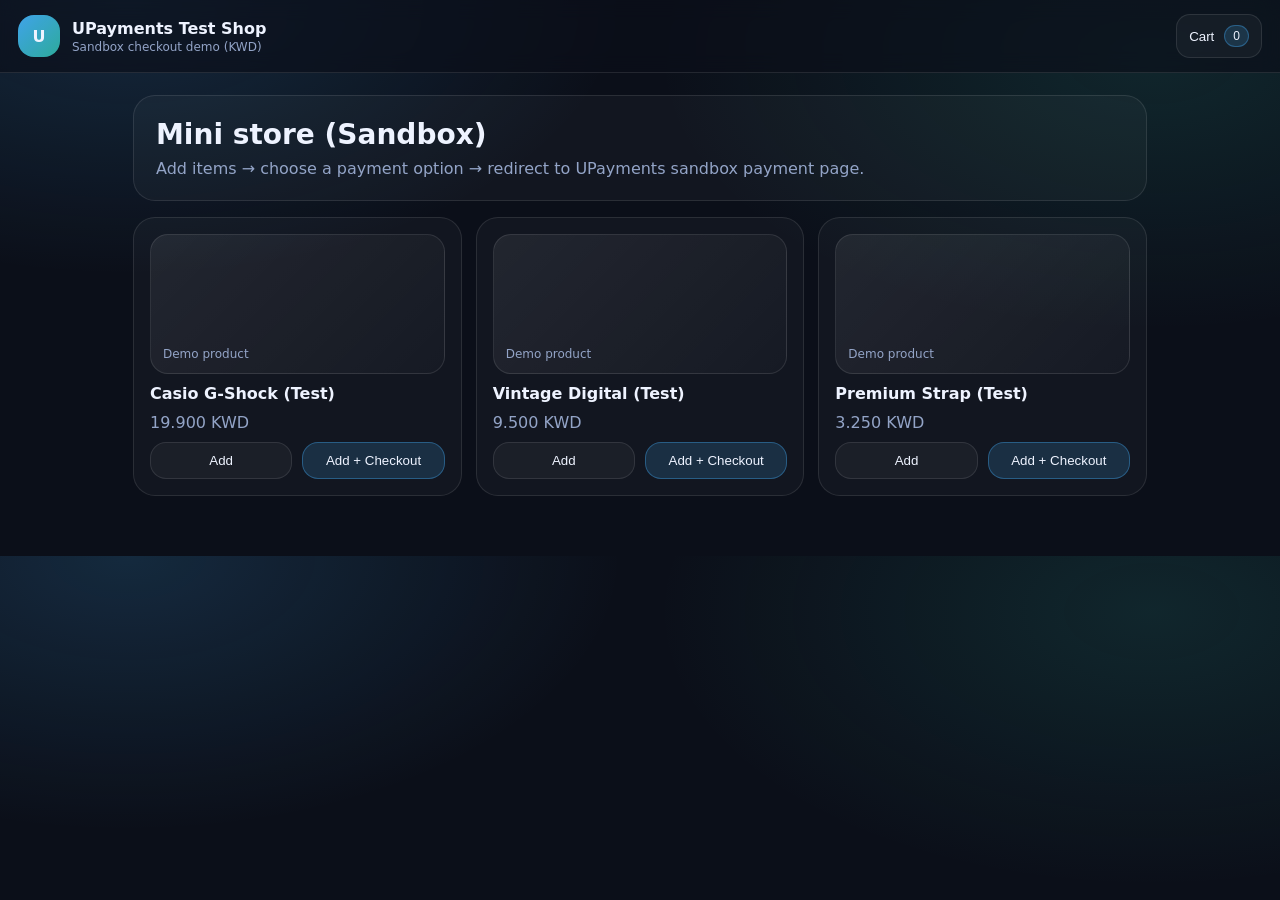
<file: index.html>
<!doctype html>
<html lang="en">
<head>
  <meta charset="utf-8" />
  <meta name="viewport" content="width=device-width,initial-scale=1" />
  <title>UPayments Sandbox Test Shop</title>
  <link rel="stylesheet" href="styles.css" />
</head>
<body>
  <header class="topbar">
    <div class="brand">
      <div class="logo">U</div>
      <div>
        <div class="title">UPayments Test Shop</div>
        <div class="subtitle">Sandbox checkout demo (KWD)</div>
      </div>
    </div>

    <button class="cartBtn" id="openCartBtn">
      Cart <span class="pill" id="cartCount">0</span>
    </button>
  </header>

  <main class="container">
    <section class="hero">
      <h1>Mini store (Sandbox)</h1>
      <p>Add items → choose a payment option → redirect to UPayments sandbox payment page.</p>
    </section>

    <section class="grid" id="products"></section>
  </main>

  <!-- Cart drawer -->
  <aside class="drawer" id="drawer">
    <div class="drawerHeader">
      <div>
        <div class="drawerTitle">Your Cart</div>
        <div class="drawerSub">Choose a payment option below</div>
      </div>
      <button class="iconBtn" id="closeCartBtn">✕</button>
    </div>

    <div class="drawerBody" id="cartItems"></div>

    <div class="drawerFooter">
      <div class="row">
        <span>Total</span>
        <strong id="cartTotal">0.000 KWD</strong>
      </div>

      <div class="divider"></div>

      <div class="form">
        <input id="custName" placeholder="Customer name (optional)" />
        <input id="custEmail" placeholder="Email (optional)" />
        <input id="custMobile" placeholder="Mobile (optional) e.g. 96550000000" />
      </div>

      <div class="payBox">
        <div class="payTitle">Payment Options</div>

        <button class="payBtn" id="upayAutoBtn">Pay with UPayments (Auto)</button>
        <div class="hint">
          Auto will create a new sandbox session and redirect you to UPayments checkout.
        </div>

        <div class="manualWrap">
          <input id="manualLink" placeholder="Paste UPayments sandbox session link..." />
          <button class="btn" id="manualGoBtn">Open Link</button>
        </div>

        <div class="hint" id="hint"></div>
      </div>
    </div>
  </aside>

  <div class="backdrop" id="backdrop"></div>

  <script src="app.js"></script>
</body>
</html>
</file>
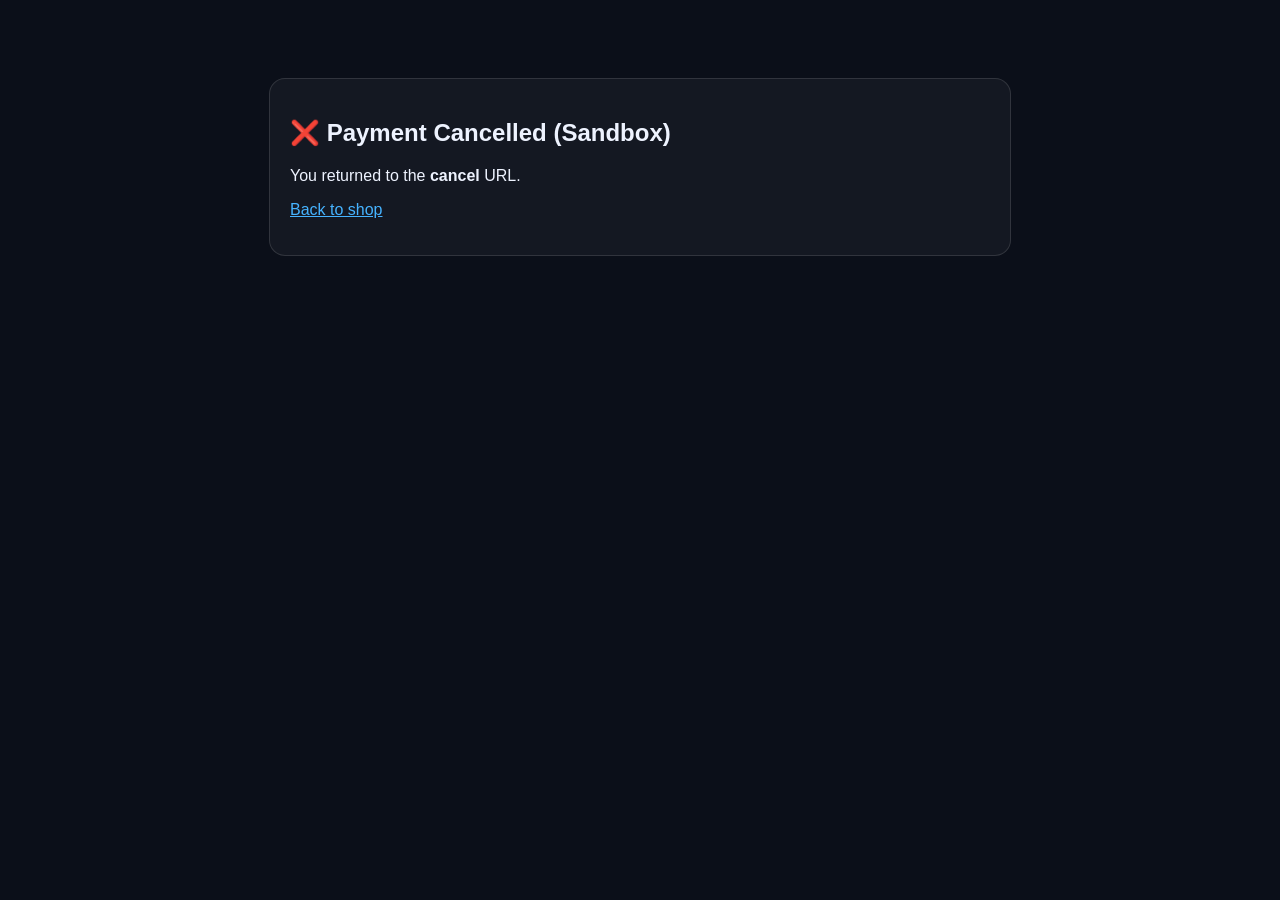
<file: cancel.html>
<!doctype html>
<html lang="en">
<head>
  <meta charset="utf-8" />
  <meta name="viewport" content="width=device-width,initial-scale=1" />
  <title>Payment Cancelled</title>
  <style>
    body{font-family:Arial; padding:30px; background:#0b0f19; color:#eef3ff}
    a{color:#46b3ff}
    .card{max-width:700px; margin:40px auto; padding:20px; border:1px solid rgba(255,255,255,.12); border-radius:16px; background:rgba(255,255,255,.04)}
  </style>
</head>
<body>
  <div class="card">
    <h2>❌ Payment Cancelled (Sandbox)</h2>
    <p>You returned to the <b>cancel</b> URL.</p>
    <p><a href="/">Back to shop</a></p>
  </div>
</body>
</html>
</file>
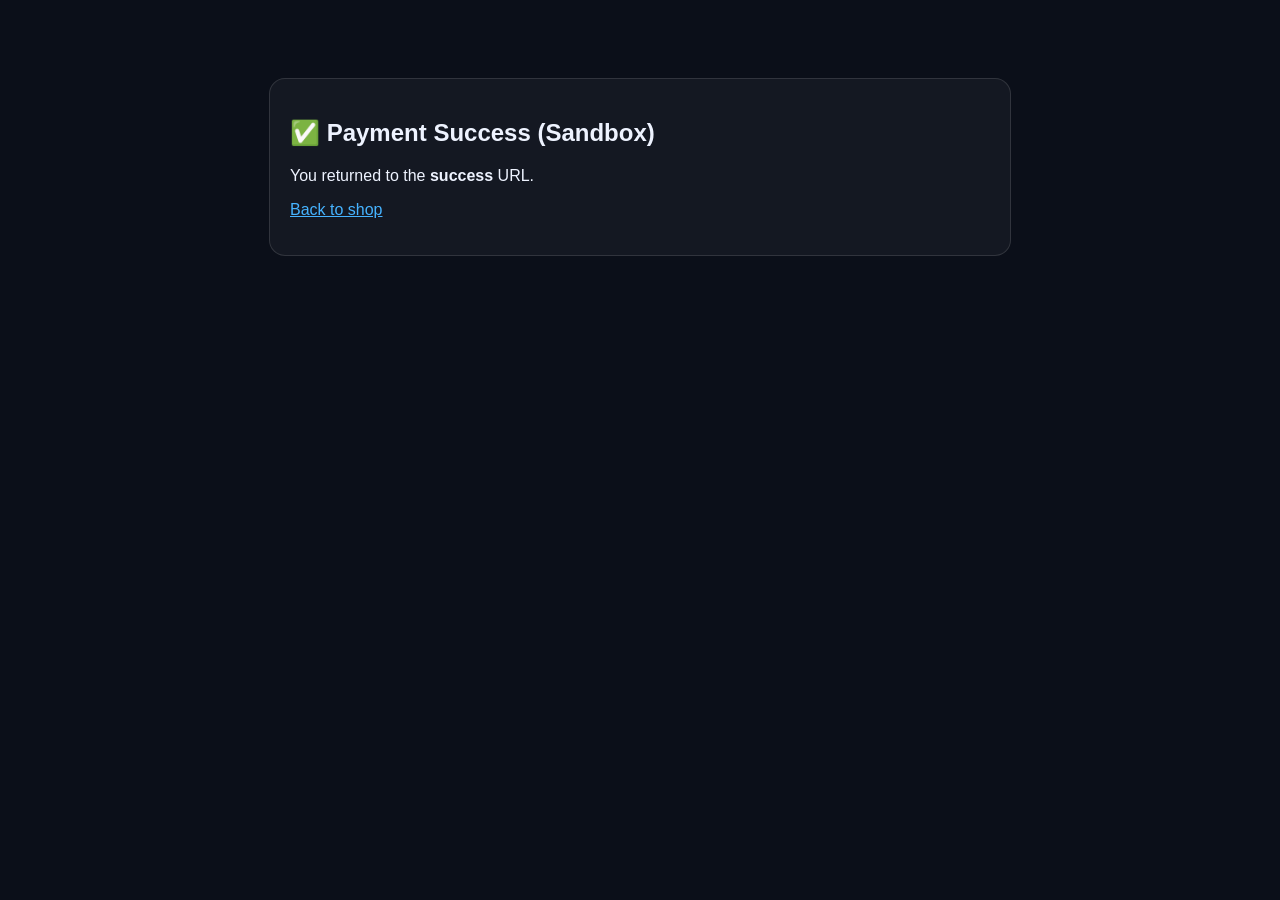
<file: success.html>
<!doctype html>
<html lang="en">
<head>
  <meta charset="utf-8" />
  <meta name="viewport" content="width=device-width,initial-scale=1" />
  <title>Payment Success</title>
  <style>
    body{font-family:Arial; padding:30px; background:#0b0f19; color:#eef3ff}
    a{color:#46b3ff}
    .card{max-width:700px; margin:40px auto; padding:20px; border:1px solid rgba(255,255,255,.12); border-radius:16px; background:rgba(255,255,255,.04)}
  </style>
</head>
<body>
  <div class="card">
    <h2>✅ Payment Success (Sandbox)</h2>
    <p>You returned to the <b>success</b> URL.</p>
    <p><a href="/">Back to shop</a></p>
  </div>
</body>
</html>
</file>
<file: styles.css>
:root{
  --bg:#0b0f19;
  --card:#111829;
  --muted:#93a4c7;
  --text:#eef3ff;
  --border:rgba(255,255,255,.10);
  --accent:#46b3ff;
  --accent2:#35d0ba;
}

*{box-sizing:border-box}
body{
  margin:0;
  font-family: ui-sans-serif, system-ui, -apple-system, Segoe UI, Roboto, Arial;
  color:var(--text);
  background:
    radial-gradient(900px 500px at 10% 0%, rgba(70,179,255,.16), transparent 55%),
    radial-gradient(900px 500px at 90% 10%, rgba(53,208,186,.12), transparent 55%),
    var(--bg);
}

.topbar{
  position:sticky; top:0;
  z-index:10;
  display:flex; align-items:center; justify-content:space-between;
  padding:14px 18px;
  border-bottom:1px solid var(--border);
  background: rgba(11,15,25,.65);
  backdrop-filter: blur(10px);
}

.brand{display:flex; align-items:center; gap:12px}
.logo{
  width:42px; height:42px; border-radius:16px;
  display:grid; place-items:center;
  font-weight:900;
  background: linear-gradient(135deg, rgba(70,179,255,.9), rgba(53,208,186,.8));
}
.title{font-weight:900}
.subtitle{font-size:12px; color:var(--muted); margin-top:2px}

.cartBtn{
  border:1px solid var(--border);
  background: rgba(255,255,255,.04);
  color:var(--text);
  padding:10px 12px;
  border-radius:14px;
  cursor:pointer;
  display:flex; align-items:center; gap:10px;
}
.pill{
  font-size:12px;
  padding:3px 8px;
  border-radius:999px;
  background: rgba(70,179,255,.16);
  border:1px solid rgba(70,179,255,.35);
}

.container{max-width:1050px; margin:0 auto; padding:22px 18px 60px}
.hero{
  padding:22px;
  border-radius:22px;
  border:1px solid var(--border);
  background: rgba(255,255,255,.03);
}
.hero h1{margin:0 0 8px 0; font-size:28px}
.hero p{margin:0; color:var(--muted)}

.grid{
  margin-top:16px;
  display:grid;
  grid-template-columns:repeat(3,minmax(0,1fr));
  gap:14px;
}
@media (max-width:900px){.grid{grid-template-columns:repeat(2,1fr)}}
@media (max-width:620px){.grid{grid-template-columns:1fr}}

.card{
  padding:16px;
  border-radius:22px;
  border:1px solid var(--border);
  background: rgba(255,255,255,.03);
  display:flex; flex-direction:column; gap:10px;
}
.thumb{
  height:140px;
  border-radius:18px;
  border:1px solid var(--border);
  background: linear-gradient(135deg, rgba(255,255,255,.07), rgba(255,255,255,.02));
  display:flex; align-items:flex-end; padding:12px;
  color:var(--muted); font-size:12px;
}
.name{font-weight:900}
.price{color:var(--muted)}
.actions{display:flex; gap:10px}
.btn{
  flex:1;
  padding:10px 12px;
  border-radius:16px;
  border:1px solid var(--border);
  background: rgba(255,255,255,.04);
  color:var(--text);
  cursor:pointer;
}
.btn.primary{
  background: rgba(70,179,255,.16);
  border-color: rgba(70,179,255,.35);
}

/* Drawer */
.drawer{
  position:fixed; top:0; right:-440px;
  width:440px; max-width:92vw; height:100vh;
  background: rgba(17,24,41,.94);
  border-left:1px solid var(--border);
  backdrop-filter: blur(12px);
  z-index:20;
  display:flex; flex-direction:column;
  transition:right .25s ease;
}
.drawer.open{right:0}
.backdrop{
  position:fixed; inset:0;
  background: rgba(0,0,0,.55);
  opacity:0; pointer-events:none;
  transition:opacity .2s ease;
  z-index:15;
}
.backdrop.show{opacity:1; pointer-events:auto;}

.drawerHeader{
  padding:18px;
  border-bottom:1px solid var(--border);
  display:flex; align-items:center; justify-content:space-between;
}
.drawerTitle{font-weight:900}
.drawerSub{font-size:12px; color:var(--muted); margin-top:2px}
.iconBtn{
  width:38px; height:38px;
  border-radius:14px;
  border:1px solid var(--border);
  background: rgba(255,255,255,.04);
  color:var(--text);
  cursor:pointer;
}

.drawerBody{padding:14px 18px; overflow:auto; flex:1}
.line{
  padding:12px;
  border-radius:18px;
  border:1px solid var(--border);
  background: rgba(255,255,255,.03);
  display:flex; justify-content:space-between; gap:12px;
  margin-bottom:10px;
}
.line small{color:var(--muted)}
.qty{display:flex; align-items:center; gap:8px}
.qty button{
  width:28px; height:28px;
  border-radius:10px;
  border:1px solid var(--border);
  background: rgba(255,255,255,.04);
  color:var(--text);
  cursor:pointer;
}

.drawerFooter{
  padding:16px 18px 18px;
  border-top:1px solid var(--border);
}
.row{display:flex; align-items:center; justify-content:space-between}
.divider{height:1px; background:var(--border); margin:12px 0}

.form{display:grid; gap:10px; margin-bottom:12px}
input{
  width:100%;
  padding:12px 12px;
  border-radius:16px;
  border:1px solid var(--border);
  background: rgba(0,0,0,.18);
  color:var(--text);
  outline:none;
}
input::placeholder{color:rgba(238,243,255,.45)}

.payBox{
  border:1px solid var(--border);
  background: rgba(255,255,255,.03);
  border-radius:18px;
  padding:12px;
}
.payTitle{font-weight:900; margin-bottom:10px}
.payBtn{
  width:100%;
  padding:12px 14px;
  border-radius:16px;
  border:1px solid rgba(53,208,186,.35);
  background: rgba(53,208,186,.16);
  color:var(--text);
  cursor:pointer;
  font-weight:900;
}
.payBtn:disabled{opacity:.6; cursor:not-allowed}

.hint{margin-top:8px; color:var(--muted); font-size:12px; line-height:1.35}

.manualWrap{
  display:flex;
  gap:10px;
  margin-top:12px;
}
.manualWrap input{flex:1}
</file>
